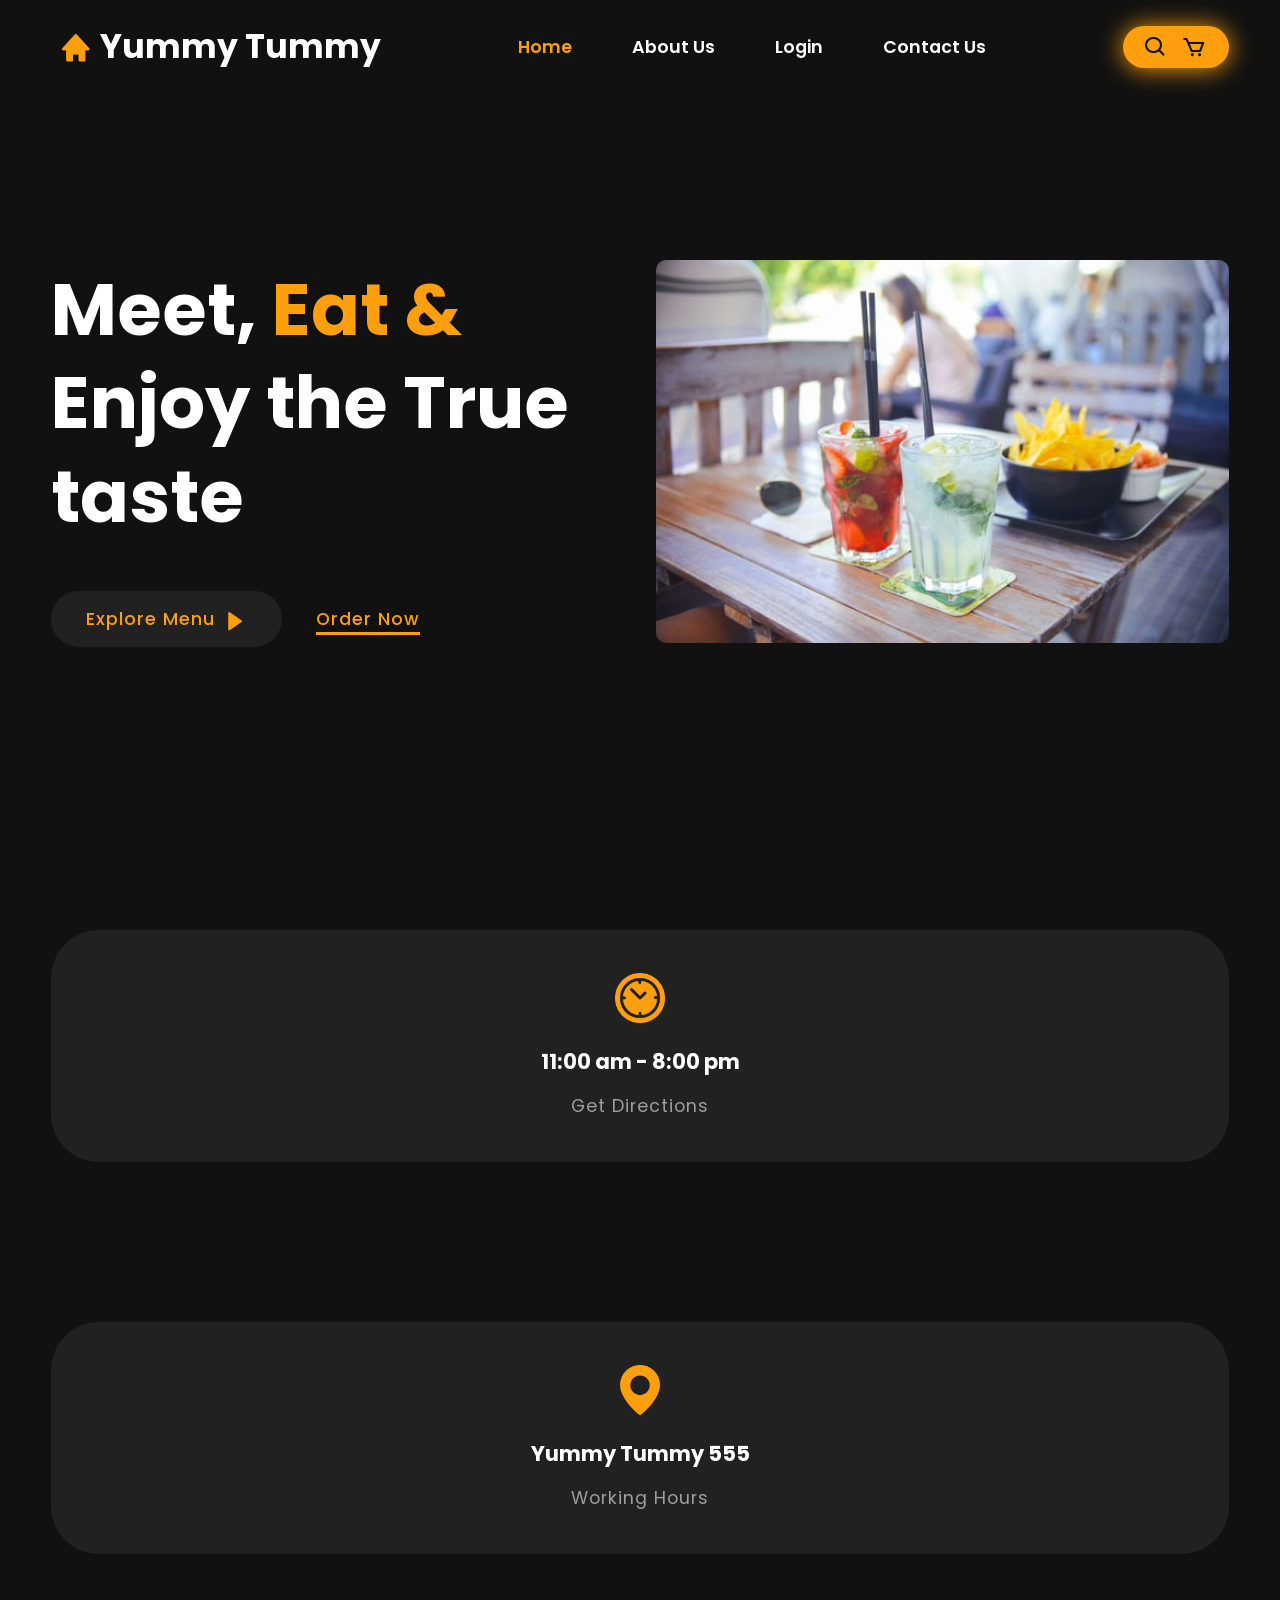
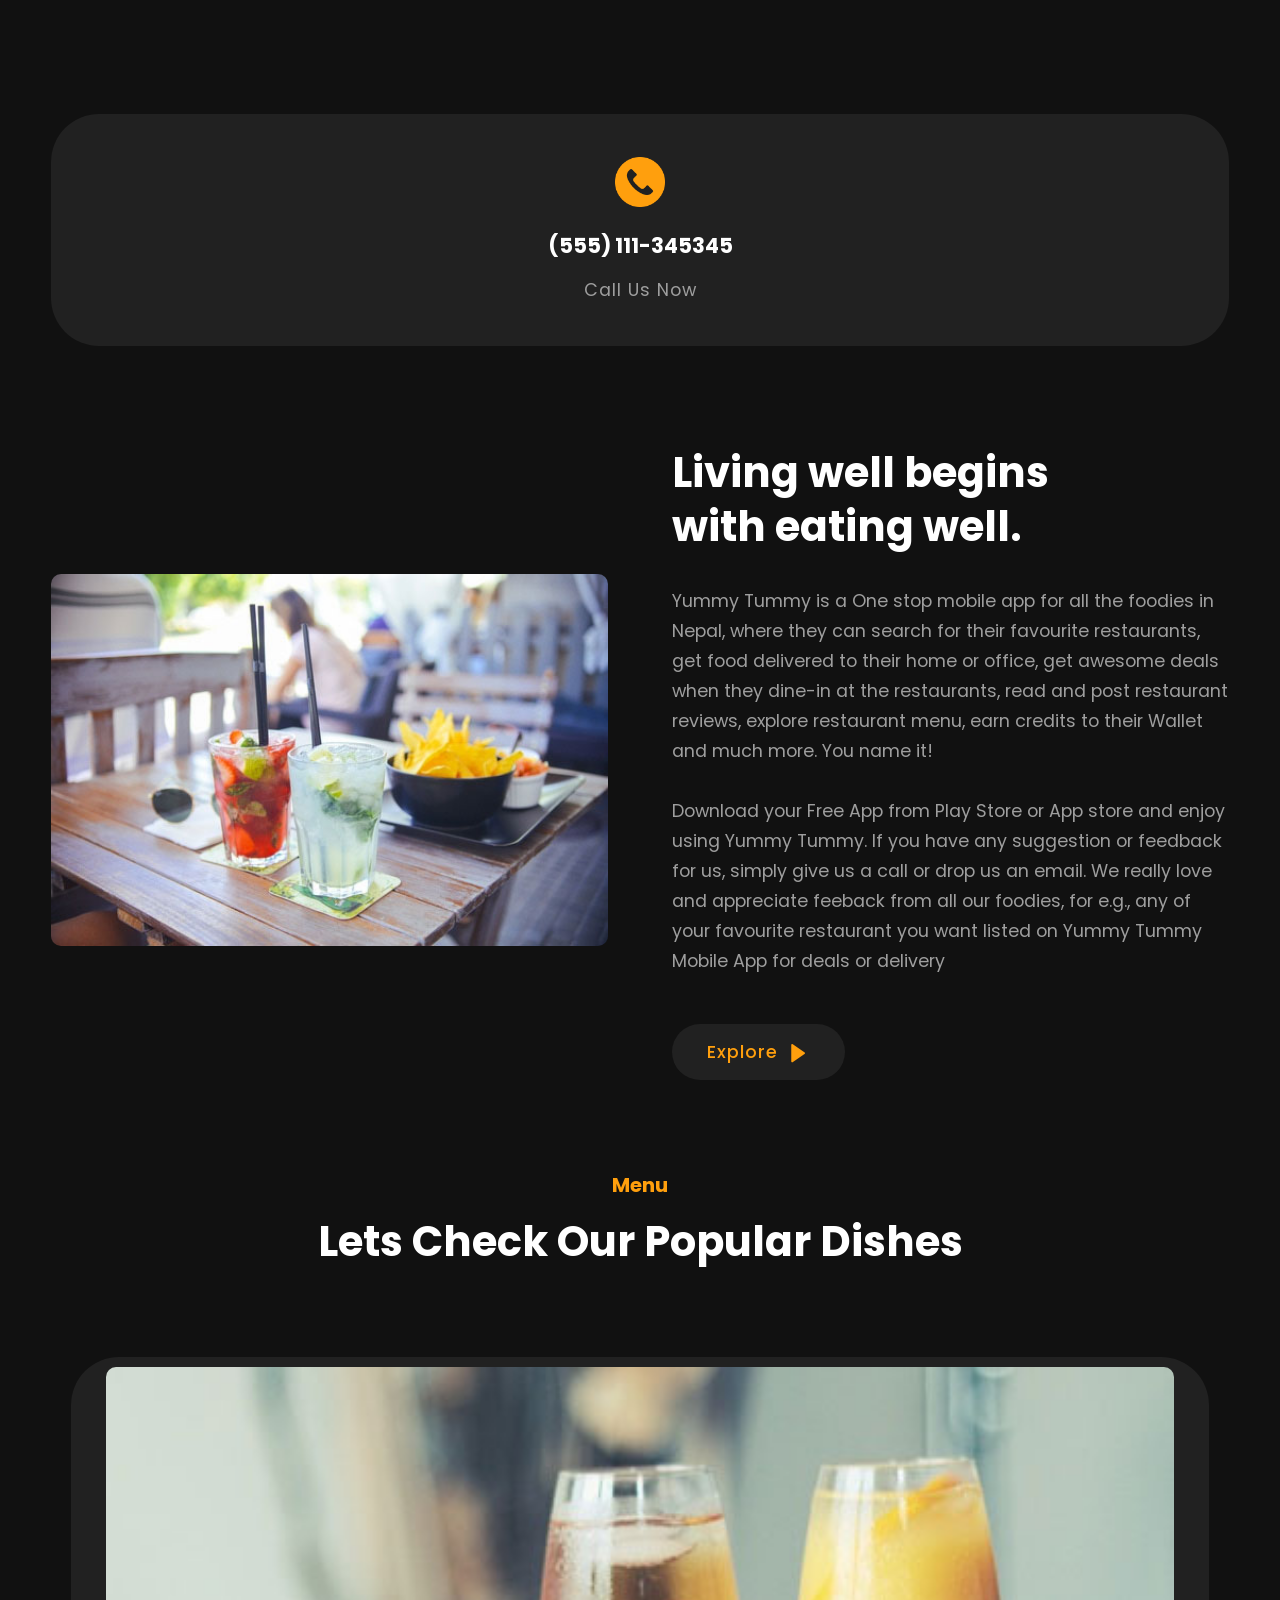
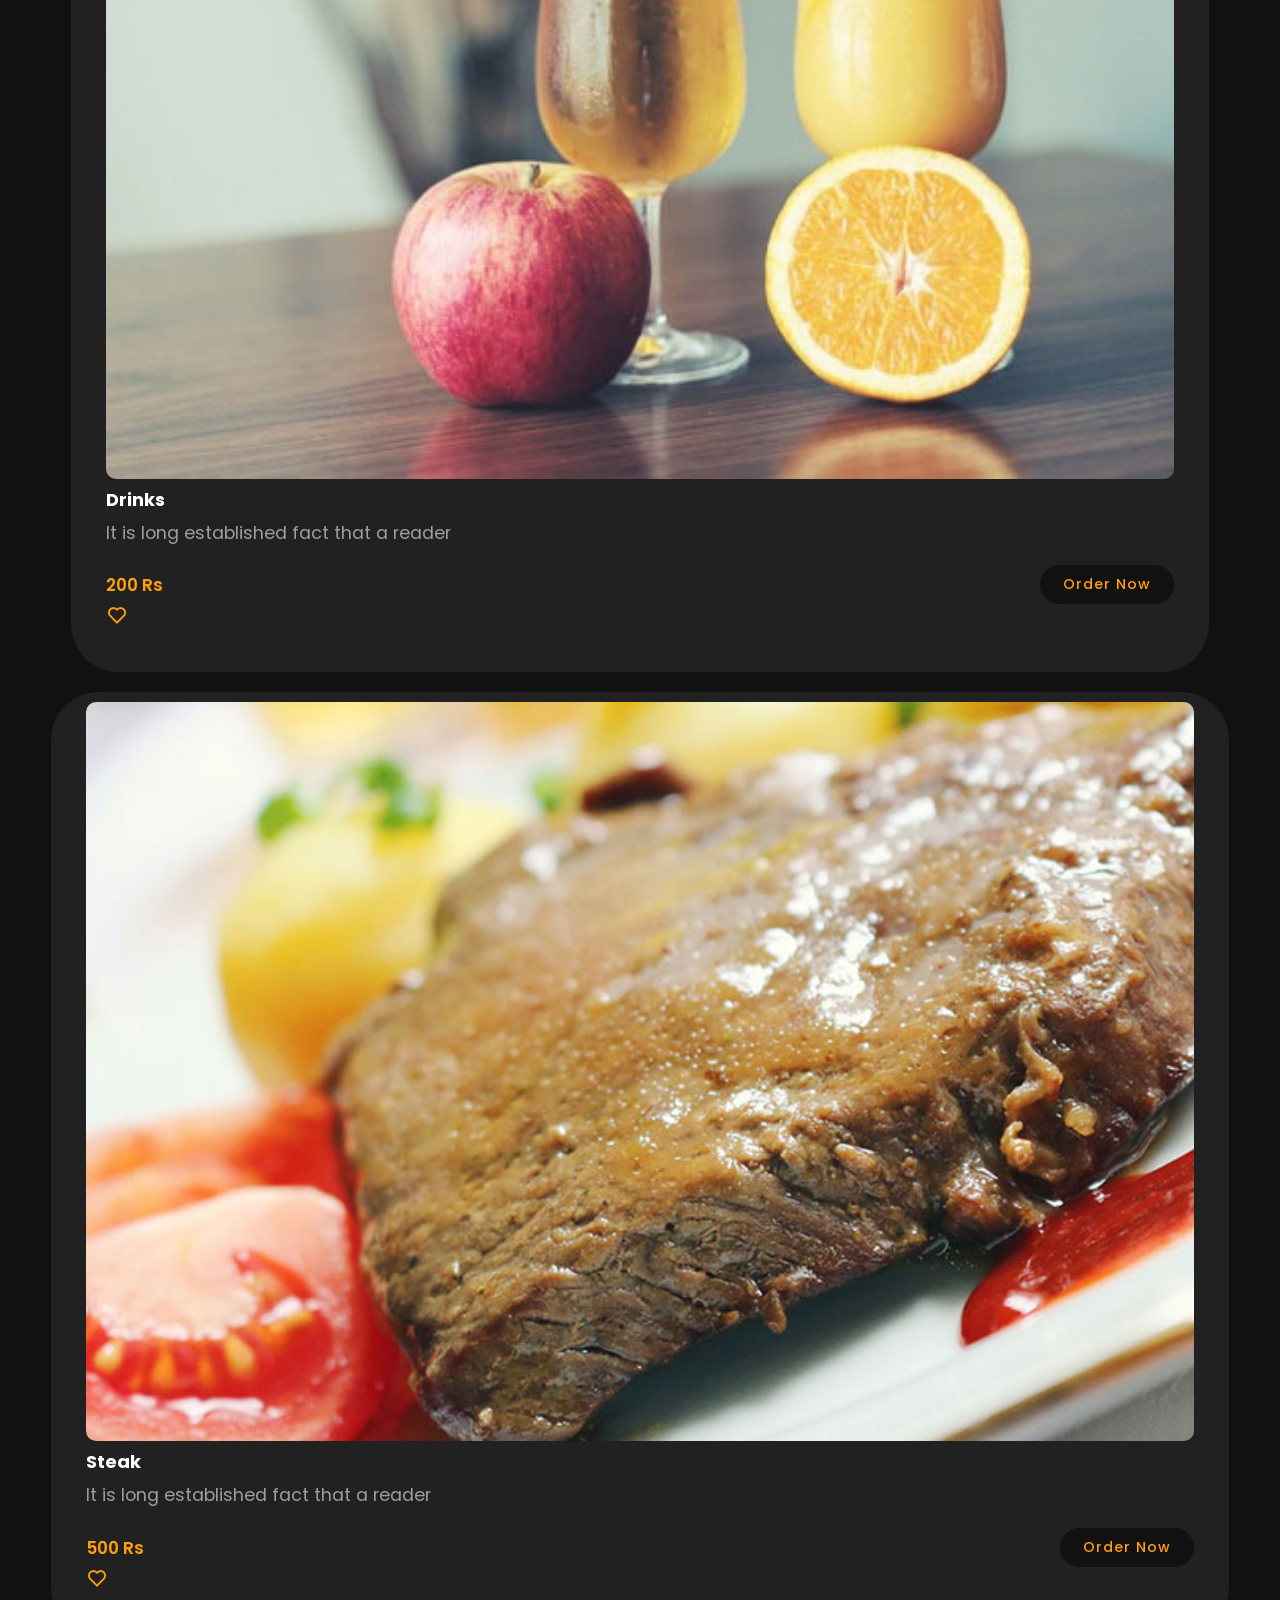
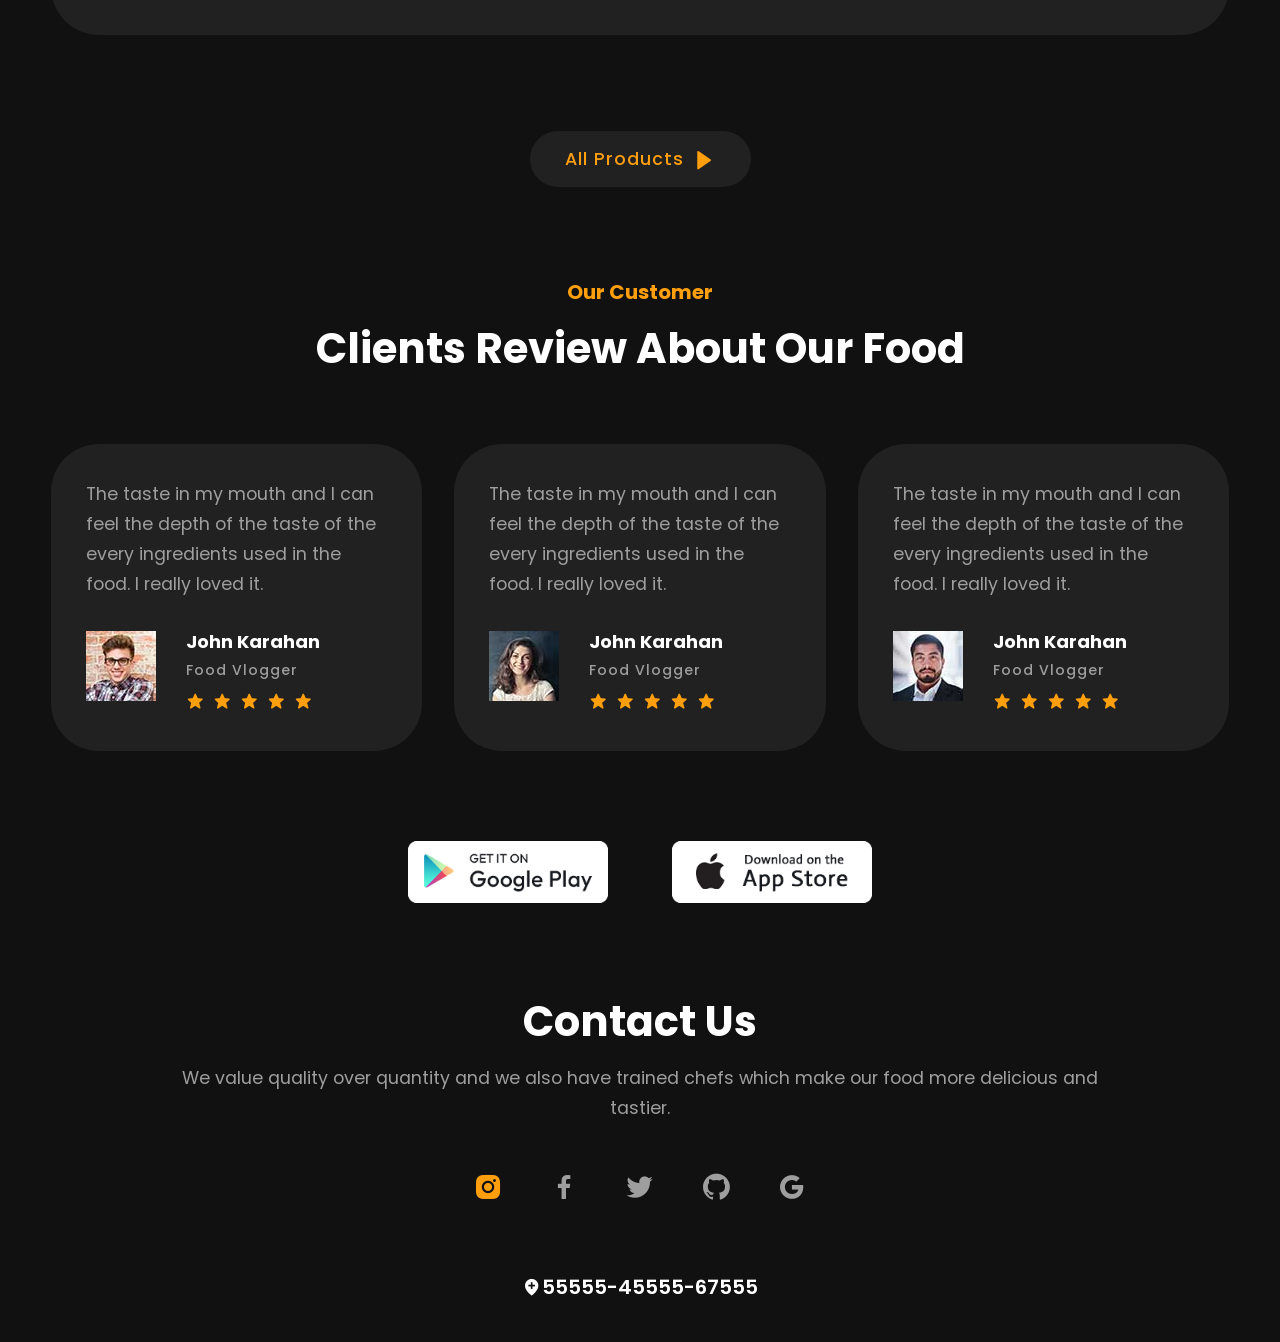
<file: index.html>
<!DOCTYPE html>
<html>
    <head>
        <meta charset="utf-8">
        <meta name="viewport" content="width=device-width, initial-scale=1">
        <title>Happy Tummy</title>
        <link rel="stylesheet" type="text/css" href="style.css">
        <!---box icons--->
        <link rel="stylesheet"
        href="https://unpkg.com/boxicons@latest/css/boxicons.min.css">

        <link rel="preconnect" href="https://fonts.googleapis.com">
        <link rel="preconnect" href="https://fonts.gstatic.com" crossorigin>
        <link href="https://fonts.googleapis.com/css2?family=Poppins:wght@300;400;600;700&display=swap" rel="stylesheet">
    </head>
    <body>
        <header>
        <a href="#" class="logo"><i class='bx bxs-home'></i>Yummy Tummy</a>
        <ul class="navlist">
            <li><a href="#home" class="active">Home</a></li>
            <li><a href="#about">About Us</a></li>
            <li><a href="login.html">Login</a></li>
            <li><a href="#contact">Contact Us</a></li>
        </ul>
        <div class="nav-icons">
            <a href="#"><i class='bx bx-search'></i></a>
            <a href="#"><i class='bx bx-cart'></i></a>
            <div class="bx bx-menu" id="menu-icon"></div>

        </div>
    </header>
    <section class="home" id="home"> 
        <div class="home-txt">
            <h1>Meet, <span> Eat &</span><br> Enjoy the True <br> taste</h1>
            <a href="#" class="btn">Explore Menu<i class='bx bxs-right-arrow'></i></a>
            <a href="#" class="btn2">Order Now</a>
        </div>
        <div class="home-img">
            <Img src="images/banner.jpg">

        </div>

    </section>
    <section class="container">
        <div class="container-box">
            <img src="img/c1.png">
            <h3>11:00 am - 8:00 pm</h3>
            <a href="#">Get Directions</a>
        </div>
        <div class="container-box">
            <img src="img/c2.png">
            <h3> Yummy Tummy 555</h3>
            <a href="#">Working Hours</a>
        </div>
        <div class="container-box">
            <img src="img/c3.png">
            <h3>(555) 111-345345</h3>
            <a href="#">Call Us Now</a>
        </div>
    </section>
    <section class="about" id="about">
        <div class="about-img">
            <img src="images/banner.jpg">
        </div>
        <div class="about-text">
            <h2>Living well begins <br> with eating well.</h2>
            <p> Yummy Tummy is a One stop mobile app for all the foodies in Nepal, where they can search for their favourite restaurants, get food delivered to their home or office, get awesome deals when they dine-in at the restaurants, read and post restaurant reviews, explore restaurant menu, earn credits to their Wallet and much more. You name it!<br><br>

                Download your Free App from Play Store or App store and enjoy using Yummy Tummy. If you have any suggestion or feedback for us, simply give us a call or drop us an email. We really love and appreciate feeback from all our foodies, for e.g., any of your favourite restaurant you want listed on Yummy Tummy Mobile App for deals or delivery</p>
            <a href="#" class="btn">Explore<i class='bx bxs-right-arrow'></i></a>
            </div>

    </section>
    <section class="shop" id="shop">
        <div class="middle-text">
            <h4>Menu</h4>
            <h2>Lets Check Our Popular Dishes</h2>
        </div>
        <div class="shop-content">
            <div class="row">
                <Img src="images/img7.jpg">
                    <h3>Drinks</h3>
                    <P>It is long established fact that a reader</P>
                    <div class="in-text">
                        <div class="price">
                            <h6>200 Rs</h6>
                        </div>
                        <div class="s-btnn">
                            <a href="#">Order Now</a>
                        </div>
                    </div>
                    <div class="top-icon">
                        <a href="#"><i class='bx bx-heart' ></i></a>
                    </div>
            </div>
            <!---<div class="row">
                <Img src="images/pizza.jpg">
                    <h3>Pizza</h3>
                    <P>It is long established fact that a reader</P>
                    <div class="in-text">
                        <div class="price">
                            <h6>300 Rs</h6>
                        </div>
                        <div class="s-btnn">
                            <a href="#">Order Now</a>
                        </div>
                    </div>
                    <div class="top-icon">
                        <a href="#"><i class='bx bx-heart' ></i></a>
                    </div>--->
            </div>
            <div class="row">
                <Img src="images/img2.jpg">
                    <h3>Steak</h3>
                    <P>It is long established fact that a reader</P>
                    <div class="in-text">
                        <div class="price">
                            <h6>500 Rs</h6>
                        </div>
                        <div class="s-btnn">
                            <a href="#">Order Now</a>
                        </div>
                    </div>
                    <div class="top-icon">
                        <a href="#"><i class='bx bx-heart' ></i></a>
                    </div>
            </div>
           <!-----<div class="row">
                <Img src="images/desserts.jpg">
                    <h3>Desserts</h3>
                    <P>It is long established fact that a reader</P>
                    <div class="in-text">
                        <div class="price">
                            <h6>700 Rs</h6>
                        </div>
                        <div class="s-btnn">
                            <a href="#">Order Now</a>
                        </div>
                    </div>
                    <div class="top-icon">
                        <a href="#"><i class='bx bx-heart' ></i></a>
                    </div>
            </div>-->
        </div>
        <div class="row-btn">
            <a href="#" class="btn">All Products<i class='bx bxs-right-arrow'></i></a>
        </div>

    </section>
    <section class="review" id="review">
        <div class="middle-text">
            <h4>Our Customer</h4>
            <h2>Clients Review About Our Food</h2>
        </div>
        <div class="review-content">
            <div class="box">
                <p>The taste in my mouth and I can feel the depth of the taste of the every ingredients used in the food. I really loved it.</p>
                <div class="in-box">
                    <div class="box-img">
                        <img src="img/r1.jpg">
                    </div>
                    <div class="bxx-text">
                        <h4>John Karahan</h4>
                        <h5>Food Vlogger</h5>
                        <div class="ratings">
                            <a href="#"><i class='bx bxs-star'></i></a>
                            <a href="#"><i class='bx bxs-star'></i></a>
                            <a href="#"><i class='bx bxs-star'></i></a>
                            <a href="#"><i class='bx bxs-star'></i></a>
                            <a href="#"><i class='bx bxs-star'></i></a>
                        </div>
                    </div>
                </div>
            </div>

            <div class="box">
                <p>The taste in my mouth and I can feel the depth of the taste of the every ingredients used in the food. I really loved it.</p>
                <div class="in-box">
                    <div class="box-img">
                        <img src="img/r2.jpg">
                    </div>
                    <div class="bxx-text">
                        <h4>John Karahan</h4>
                        <h5>Food Vlogger</h5>
                        <div class="ratings">
                            <a href="#"><i class='bx bxs-star'></i></a>
                            <a href="#"><i class='bx bxs-star'></i></a>
                            <a href="#"><i class='bx bxs-star'></i></a>
                            <a href="#"><i class='bx bxs-star'></i></a>
                            <a href="#"><i class='bx bxs-star'></i></a>
                        </div>
                    </div>
                </div>
            </div>

            <div class="box">
                <p>The taste in my mouth and I can feel the depth of the taste of the every ingredients used in the food. I really loved it.</p>
                <div class="in-box">
                    <div class="box-img">
                        <img src="img/r3.jpg">
                    </div>
                    <div class="bxx-text">
                        <h4>John Karahan</h4>
                        <h5>Food Vlogger</h5>
                        <div class="ratings">
                            <a href="#"><i class='bx bxs-star'></i></a>
                            <a href="#"><i class='bx bxs-star'></i></a>
                            <a href="#"><i class='bx bxs-star'></i></a>
                            <a href="#"><i class='bx bxs-star'></i></a>
                            <a href="#"><i class='bx bxs-star'></i></a>
                        </div>
                    </div>
                </div>
            </div>
        </div>
    </section>
    <section class="contact" id="contact">
        <div class="contact-content">
            <div class="contact-img">
                <div class="c-one">
                    <img src="img/f1.png">
                </div>
                <div class="c-one">
                    <img src="img/f2.png">
                </div>
            </div>

            <div class="contact-text">
                <h2>Contact Us</h2>
                <p>We value quality over quantity and we also have trained chefs which make our food more delicious and tastier.</p>
                <div class="social">
                    <a href="#" class="clr"><i class='bx bxl-instagram-alt' ></i></a>
                    <a href="#"><i class='bx bxl-facebook' ></i></a>
                    <a href="#"><i class='bx bxl-twitter' ></i></a>
                    <a href="#"><i class='bx bxl-github' ></i></a>
                    <a href="#"><i class='bx bxl-google' ></i></a>
                </div>
            </div>
            <div class="details">
                <div class="main-d">
                    <a href="#"><i class='bx bxs-location-plus' ></i>55555-45555-67555</a>
                </div>
            </div>
        </div>
    </section>
        <script src="script.js"></script>
    
    </body>
</html>
</file>
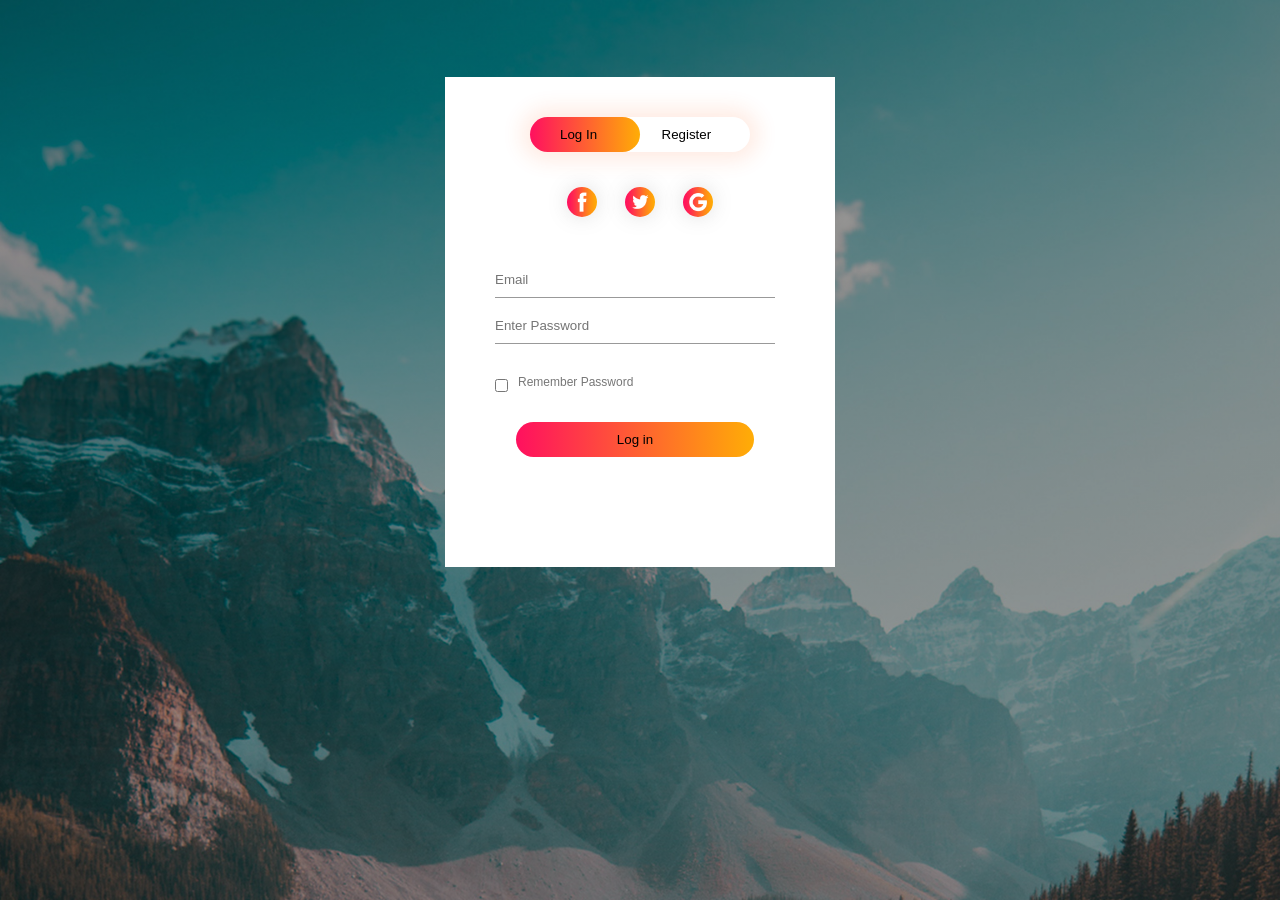
<file: login.html>
<!DOCTYPE html>
<html>
    <head>
        <title>Login and Registration</title>
        <link rel="stylesheet" href="style2.css">
    </head>
    <body>
        <div class="hero">
            <div class="form-box">
                <div class="button-box">
                    <div id="btn"></div>
                    <button type="button" class="toggle-btn" onclick="login()">Log In</button>
                    <button type="button" class="toggle-btn" onclick="register()">Register</button>
                </div>
                <div class="social-icons">
                    <img src="login/fb.png">
                    <img src="login/tw.png">
                    <img src="login/gp.png">
                </div>
                <form id="login" class="input-group">
                    <input type="text" class="input-field" name="Email" placeholder="Email" required>
                    <input type="text" class="input-field" name="Password" placeholder="Enter Password" required>
                    <input type="checkbox" class="check-box"><span>Remember Password</span>
                    <button type="submit" class="submit-btn">Log in</button>
                </form>
                <form id="register" class="input-group">
                    <input type="text" class="input-field"  name="fname" placeholder="FirstName "required>
                    <input type="text" class="input-field" name="lname" placeholder="LastName" required>
                    <input type="email" class="input-field" name="email" placeholder="Email" required>
                    <input type="text" class="input-field" name="password" placeholder="Enter Password" required>
                    <input type="checkbox" class="check-box"><span>I agee to the terms & conditions</span>
                    <button type="submit" class="submit-btn">Register</button>
                </form>
            </div>
        </div>
        <script>
            var x = document.getElementById("login");
            var y = document.getElementById("register");
            var z = document.getElementById("btn");
            function register(){
                x.style.left = "-400px";
                y.style.left = "50px";
                z.style.left = "110px";
            }
            function login(){
                x.style.left = "50px";
                y.style.left = "450px";
                z.style.left = "0px";
            }
        </script>
    </body>
</html>
</file>
<file: style.css>
*{
    padding: 0;
    margin: 0;
    box-sizing: border-box;
    font-family: 'Poppins', sans-serif;
    list-style: none;
    text-decoration: none;
    scroll-behavior: smooth;
    scroll-padding-top: 3rem;
}
:root{
    --main-color: #ff9f0d;
    --text-color: #fff;
    --other-color: #212121;
    --second-color: #9e9e9e;
    --bg-color: #111111;
    
    --big-font: 4.5rem;
    --h2-font: 2.6rem;
    --p-font: 1.1rem;

}
body{
    background: var(--bg-color);
    color: var(--text-color);
}
header{
    position: fixed;
    width: 100%;
    top: 0;
    right: 0;
    z-index: 1000;
    display: flex;
    align-items: center;
    justify-content: space-between;
    background: transparent;
    padding: 30px 14%;
    transition: all .50s ease;
}
.logo{
    display: flex;
    align-items: center;
    color: var(--text-color);
    font-size: 33px;
    font-weight: 700;
}
.logo i{
    vertical-align: middle;
    margin: 8px;
    color: var(--main-color);
}
.navlist{
    display: flex;
}
.navlist a{
    color: var(--text-color);
    font-size: var(--p-font);
    font-weight: 600;
    margin: 0 30px;
    transition: all .50s ease;
}
.navlist a.active{
    color: var(--main-color);
}
.nav-icons{
    display: flex;
    align-items: center;
    padding: 8px 15px;
    background: var(--main-color);
    border-radius: 3rem;
    box-shadow: #ff9f0d 0px 1px 25px;
}
.nav-icons i{
    vertical-align: middle;
    font-size: 25px;
    color: var(--bg-color);
    margin-right: 8px;
    margin-left: 5px;
    transition: all .50s ease;
}
#menu-icon{
    font-size: 32px;
    color: var(--bg-color);
    z-index: 10001;
    cursor: pointer;
    display: none;
}
.nav-icons i:hover{
    transform: scale(1.1);
    color: var(--text-color);
}
section{
    padding: 70px 14%  60px;
}
.home{
    position: relative;
    height: 100vh;
    width: 100%;
    display: grid;
    grid-template-columns: repeat(2, 1fr);
    align-items: center;
    gap: 2rem;
}
.home-img img{
    width: 100%;
    height: auto;
    border-radius: 10px;
}
.home-txt h1{
    font-size: var(--big-font);
    font-weight: 700;
    line-height: 1.3;
    margin-bottom: 3rem;
}
span{
    color: var(--main-color);
}
.btn{
    display: inline-block;
    padding: 15px 35px;
    background: var(--other-color);
    color: var(--main-color);
    font-size: var(--p-font);
    font-weight: 500;
    letter-spacing: 1px;
    border-radius: 3rem;
    transition: all .50s ease;
}
.btn i{
    vertical-align: middle;
    margin-left: 9px;
    font-size: 22px;
}.btn:hover{
    background: var(--main-color);
    color: var(--bg-color);
    box-shadow: #ff9f0d 0px 1px 25px;
}
.btn2{
    display: inline-block;
    margin-left: 30px;
    font-size: var(--p-font);
    font-weight: 500;
    letter-spacing: 1px;
    border-bottom: 3px solid var(--main-color);
    color: var(--main-color);
    transition: all .50s ease;
}
.btn2:hover{
    transform: scale(1.1) translateX(12px);
}
header.sticky{
    padding: 12px 14%;
    background: var(--other-color);
}
.container{
    padding: 30px 14% 70px;
    display: grid;
    grid-template-columns: repeat(auto, minmax(300px, auto));
    gap: 10rem;
    text-align: center;
}
.container-box{
    padding: 43px 43px 43px 43px;
    background: var(--other-color);
    border-radius: 3rem;
}
.container-box img{
    width: 100%;
    max-width: 50px;
    height: auto;
    border-radius: 10px;
}
.container-box h3{
    font-size: 21px;
    font-weight: bold;
    margin: 16px 0;
}
.container-box a{
    color: var(--second-color);
    font-size: var(--p-font);
    letter-spacing: 1px;
    transition: all .50s ease;
}
.container-box a:hover{
    color: var(--main-color);
}
.about{
    display: grid;
    grid-template-columns: repeat(2, 1fr);
    align-items: center;
    gap: 4rem;
}
.about-img img{
    width: 100%;
    height: auto;
    border-radius: 10px;
}
.about-text h2{
    font-size: var(--h2-font);
    line-height: 1.3;
    margin-bottom: 2rem;
}
.about-text p{
    color: var(--second-color);
    font-size: var(--p-font);
    line-height: 30px;
    margin-bottom: 3rem;
}
.middle-text{
    text-align: center;
}
.middle-text h4{
    font-size: 20px;
    font-weight: 700;
    margin-bottom: 10px;
    color: var(--main-color);
}
.middle-text h2{
    font-size: var(--h2-font);
}
.shop-content{
    display: -ms-inline-grid;
    grid-template-columns: repeat(auto, minmax(300px, auto));
    gap: 20rem;
    align-items: center;
    margin-top: 4rem;
    justify-content: space-between;
    padding: 20px;
}
.row{
    position: relative;
    padding: 10px 35px 40px;
    background: var(--other-color);
    border-radius: 3rem;
}
.row img{
    width: 100%;
    height: auto;
    transition: transform .50s ease;
    cursor: pointer;
    border-radius: 10px;
}
.row h3{
    font-size: 18px;
    margin-bottom: 5px;
    font-weight: 700;
}
.row p{
    color: var(--second-color);
    font-size: var(--p-font);
    line-height: 30px;
    margin-bottom: 1.1rem;
}
.in-text{
    display: flex;
    align-items: center;
    justify-content: space-between;
}
.in-text .price h6{
    font-size: 17px;
    color: var(--main-color);
    font-weight: 600;
}
.in-text .s-btnn a{
    display: inline-block;
    padding: 9px 23px;
    background: var(--bg-color);
    color: var(--main-color);
    font-size: 14px;
    font-weight: 500;
    letter-spacing: 1px;
    border-radius: 3rem;
    transition: all .50s ease;
}
.in-text .s-btnn a:hover{
    background: var(--main-color);
    color: var(--bg-color);
}
.top-icon i{
    font-size: 22px;
    color: var(--main-color);
}
.row-btn{
    text-align: center;
    margin-top: 6rem;
}
.row img:hover{
    transform: scale(1.1);
}
.review-content{
    display: grid;
    grid-template-columns: repeat(auto-fit, minmax(300px, auto));
    gap: 2rem;
    align-items: center;
    margin-top: 4rem;
}
.box{
    padding: 35px;
    background: var(--other-color);
    border-radius: 3rem;
}
.box p{
    color: var(--second-color);
    font-size: var(--p-font);
    line-height: 30px;
    margin-bottom: 1.5rem;
}
.in-box{
    display: flex;
    align-items: center;
    gap: 30px;
}
.bx-img img{
    width: 100%;
    height: auto;
    border-radius: 3rem;
}
.bxx-text h4{
    margin: 5px 0;
    font-size: 18px;
}
.bxx-text h5{
    color: var(--second-color);
    font-size: 14px;
    font-weight: 500;
    letter-spacing: 1px;
    margin-bottom: 10px;
}
.ratings i{
    color: var(--main-color);
    font-size: 18px;
    margin-right: 5px;
}
.contact-content{
    display: flex;
    align-items: center;
    flex-wrap: wrap;
    flex-direction: column;
}
.contact-img{
    display: flex;
    flex-wrap: wrap;
    text-align: center;
    gap: 4rem;
    margin-bottom: 5rem;
}
.contact-img img{
    width: 100%;
    max-width: 200px;
    height: auto;
    cursor: pointer;
    translate: all .50s ease;
}
.contact-img img:hover{
    transform:scale(0.9);
}
.contact-text{
    text-align: center;
    margin-bottom: 4rem;
}
.contact-text h2{
    font-size: var(--h2-font);
    margin-bottom: 10px;
}
.contact-text p{
    color: var(--second-color);
    font-size: var(--p-font);
    max-width: 950px;
    line-height: 30px;
    margin-bottom: 3rem;
}
.social i{
    display: inline-block;
    font-size: 32px;
    color: var(--second-color);
    margin: 0 20px;
    transition: all .50s ease;
}
.social .clr i{
    color: var(--main-color);
}
.social i:hover{
    color: var(--main-color);
}
.details{
    display: flex;
    flex-wrap: wrap;
    align-items: center;
    gap: 3rem;
}
.main-d a{
    display: flex;
    align-items: center;
    color: var(--text-color);
    font-size: 20px;
    font-weight: 600;
}
#product1{
    text-align: center;
   
}
#product1 .pro{
    width: 23%;
    min-width: 250px;
    padding: 10px 12px;
    border:1px solid #cce7d0;
    border-radius: 25px;
    cursor: pointer;
    box-shadow: 20px 20px 30px rgba(0 ,0 ,0,0.02);
    margin: 15px 0;
    transition: 0.2s ease;
    position: relative;

}
#product .pro:hover {
    box-shadow: 20px 20px 30px rgba(0 ,0 , 0 ,0.06);
}

#product1 .pro img{
    width: 100%;
    border-radius: 20px;
}

#product1 .pro .des{
    text-align: start;
    padding: 10px 0;
}
#product1 .pro .des h5{
    padding-top: 7px;
    color: #1a1a1a;
    font-size: 14px;
    
}
#product1 .pro .des h4{
    padding-top: 7px;
    font-size: 15px;
    font-weight: 700;
    color: #088178;
}
#product1 .pro .cart{
    width: 40px;
    height: 40px;
    line-height: 40px;
    border-radius: 50px;
    background-color: #e8f6ea;
    font-weight: 500;
    color: #086660;
    border-radius: 1px solid #cce7d0;
    border: 1px solid #cce7d0;
    position: absolute;
    bottom: 20px;
    right: 10px;
    cursor: pointer;
}
#product1 .pro-container {
    display: flex;
    justify-content: space-between;
    padding-top: 20px;
    flex-wrap: wrap;
}
#cart{
    overflow-x: auto;
}
#cart table{
    width: 100%;
    border-collapse: collapse;
    table-layout: fixed;
    white-space: nowrap;
}
#cart table img{
    width: 70px;
}
#cart table td:nth-child(1){
    width: 100px;
    text-align: center;
}
#cart table td:nth-child(2){
    width: 150px;
    text-align: center;
}
#cart table td:nth-child(3){
    width: 250px;
    text-align: center;
}
#cart table td:nth-child(4),
#cart table td:nth-child(5),
#cart table td:nth-child(6){
    width: 150px;
    text-align: center;
}
#cart table td:nth-child(5){
width: 100px;
padding: 10px 5px 10px 15px;
}
#cart table thead{
border: 1px solid #e2e9e1;
border-left: none;
border-right: none;
}
#cart table thead td{
    font-weight: 700;
    text-transform: uppercase;
    font-size: 13px;
    padding: 18px 0;
} 
#cart table tbody tr td{
    padding-top: 15px;
}
#cart table tbody td{
    font-size: 13px;
}
#cart input{
    width: 60px;
border-radius: 5px;

}
#sub-total{
    width: 50%;
    margin-bottom: 30px;
    border: 1px solid #e2e9e1;
    padding: 30px;
}
#sub-total table{
    border-collapse: collapse;
    width: 100%;
    margin-bottom: 20px;
}
#sub-total table td{
    width: 50%;
    border: 1px solid #e2e9e1;
    padding: 10px;
    font-size: 13px;
}
#sub-total h3{
    padding-bottom: 15px;
}
#sub-total button.normal{
    background-color: #088178;
    color: #fff;
    padding: 12px 20px;
}

@media (max-width: 1545px){
    header{
        padding: 22px 4%;
        transition: .2s;
    }
    header.sticky{
        padding: 14px 4%;
        transition: .2s;
    }
    section{
        padding: 50px 4% 40px;
        transition: .2s;
    }
    .container{
        padding: 30px 4% 50px;
    }
}
@media (max-width: 1180px){
    :root{
        --big-font: 4rem;
        --h2-font: 2.2rem;
        --p-font: 15px;
    }
    .home{
        height: 85vh;
    }
    @media (max-width: 1060px){
        #menu-icon{
            display: initial;
        }
        .navlist{
            position: absolute;
            top: -1000px;
            left: 0;
            right: 0;
            display: flex;
            flex-direction: column;
            text-align: left;
            background: var(--other-color);
            transition: all .50s ease;
        }
        .navlist a{
            display: block;
            padding: 0.5rem;
            margin: 1rem;
            border-left: 2px solid var(--main-color);
        }
        .navlist.open{
            top: 100%;

        }
    }
@media (max-width : 1045px){
    :root{
        --big-font: 3.3rem;
        --h2-font: 2rem;
    }
    .home-img img{
        width: 100%;
        max-width: 490px;
        height: auto;
    }
    .about-img img{
        width: 100%;
        max-width: 490px;
        height: auto;
    }
    .home{
        height: 70vh;

    }
}
}
@media (max-width : 860px){
    .home{
        grid-template-columns: 1fr;
        height: 118vh;
    }
    .home-txt{
        padding-top: 60px;
    }
    .home-img{
        text-align: center;
    }
    .about{
        grid-template-columns: 1fr;
    }
    .about-img{
        text-align: center;
    }
}
@media (max-width : 520px){
    .contact-img{
        gap: 1.5rem;
    }
    .contact-img img{
        width: 100%;
        max-width: 170px;
        height: auto;
    }
    .social i{
        margin: 0 10px;
    }
    .contact-text p{
        max-width: 100%;
    }
    .details{
        gap: 1.5rem;
    }
}
@media (max-width: 475px){
    :root{
        --big-font: 2.8rem;
        --h2-font: 2rem;
    }
}
@media (max-width: 440px){
    .home{
        height: 110vh;
        gap: 0.1rem;
    }
}
</file>
<file: style2.css>
*{
    margin: 0;
    padding: 0;
    font-family: sans-serif;
}
.hero{
    height: 100%;
    width: 100%;
    background-image: linear-gradient(rgba(0,0,0,0.4),rgba(0,0,0,0.4)),url(login/banner.jpg);
    background-position: center;
    background-size: cover;
    position: absolute;
}
.form-box{
    width: 380px;
    height: 480px;
    position: relative;
    margin: 6% auto;
    background: #fff;
    padding: 5px;
    overflow: hidden;
}
.button-box{
    width: 220px;
    margin: 35px auto;
    position: relative;
    box-shadow: 0 0 20px 9px #ff61241f;
    border-radius: 30px;
}
.toggle-btn{
    padding: 10px 30px;
    cursor: pointer;
    background: transparent;
    border: 0;
    outline: none;
    position: relative;
}
#btn{
    top: 0;
    left: 0;
    position: absolute;
    width: 110px;
    height: 100%;
    background: linear-gradient(to right, #ff105f, #ffad06);
    border-radius: 30px;
    transition: .5s;
}
.social-icons{
    margin: 30px auto;
    text-align: center;
}
.social-icons img{
    width: 30px;
    margin: 0 12px;
    box-shadow: 0 0 20px 0 #7f7f7f3d;
    cursor: pointer;
    border-radius: 50%;
}
.input-group{
    top: 180px;
    position: absolute;
    width: 280px;
    transition: .5s;
}
.input-field{
    width: 100%;
    padding: 10px 0;
    margin: 5px 0;
    border-left: 0;
    border-top: 0;
    border-right: 0;
    border-bottom: 1px solid #999;
    outline: none;
    background: transparent;
}
.submit-btn{
    width: 85%;
    padding: 10px 30px;
    cursor: pointer;
    display: block;
    margin: auto;
    background: linear-gradient(to right, #ff105f, #ffad06);
    border: 0;
    outline: none;
    border-radius: 30px;
}
.check-box{
    margin: 30px 10px 30px 0;
}
span{
    color: #777;
    font-size: 12px;
    bottom: 68px;
    position: absolute;
}
#login{
    left: 50px;
}
#register{
    left: 450px;
}
</file>
